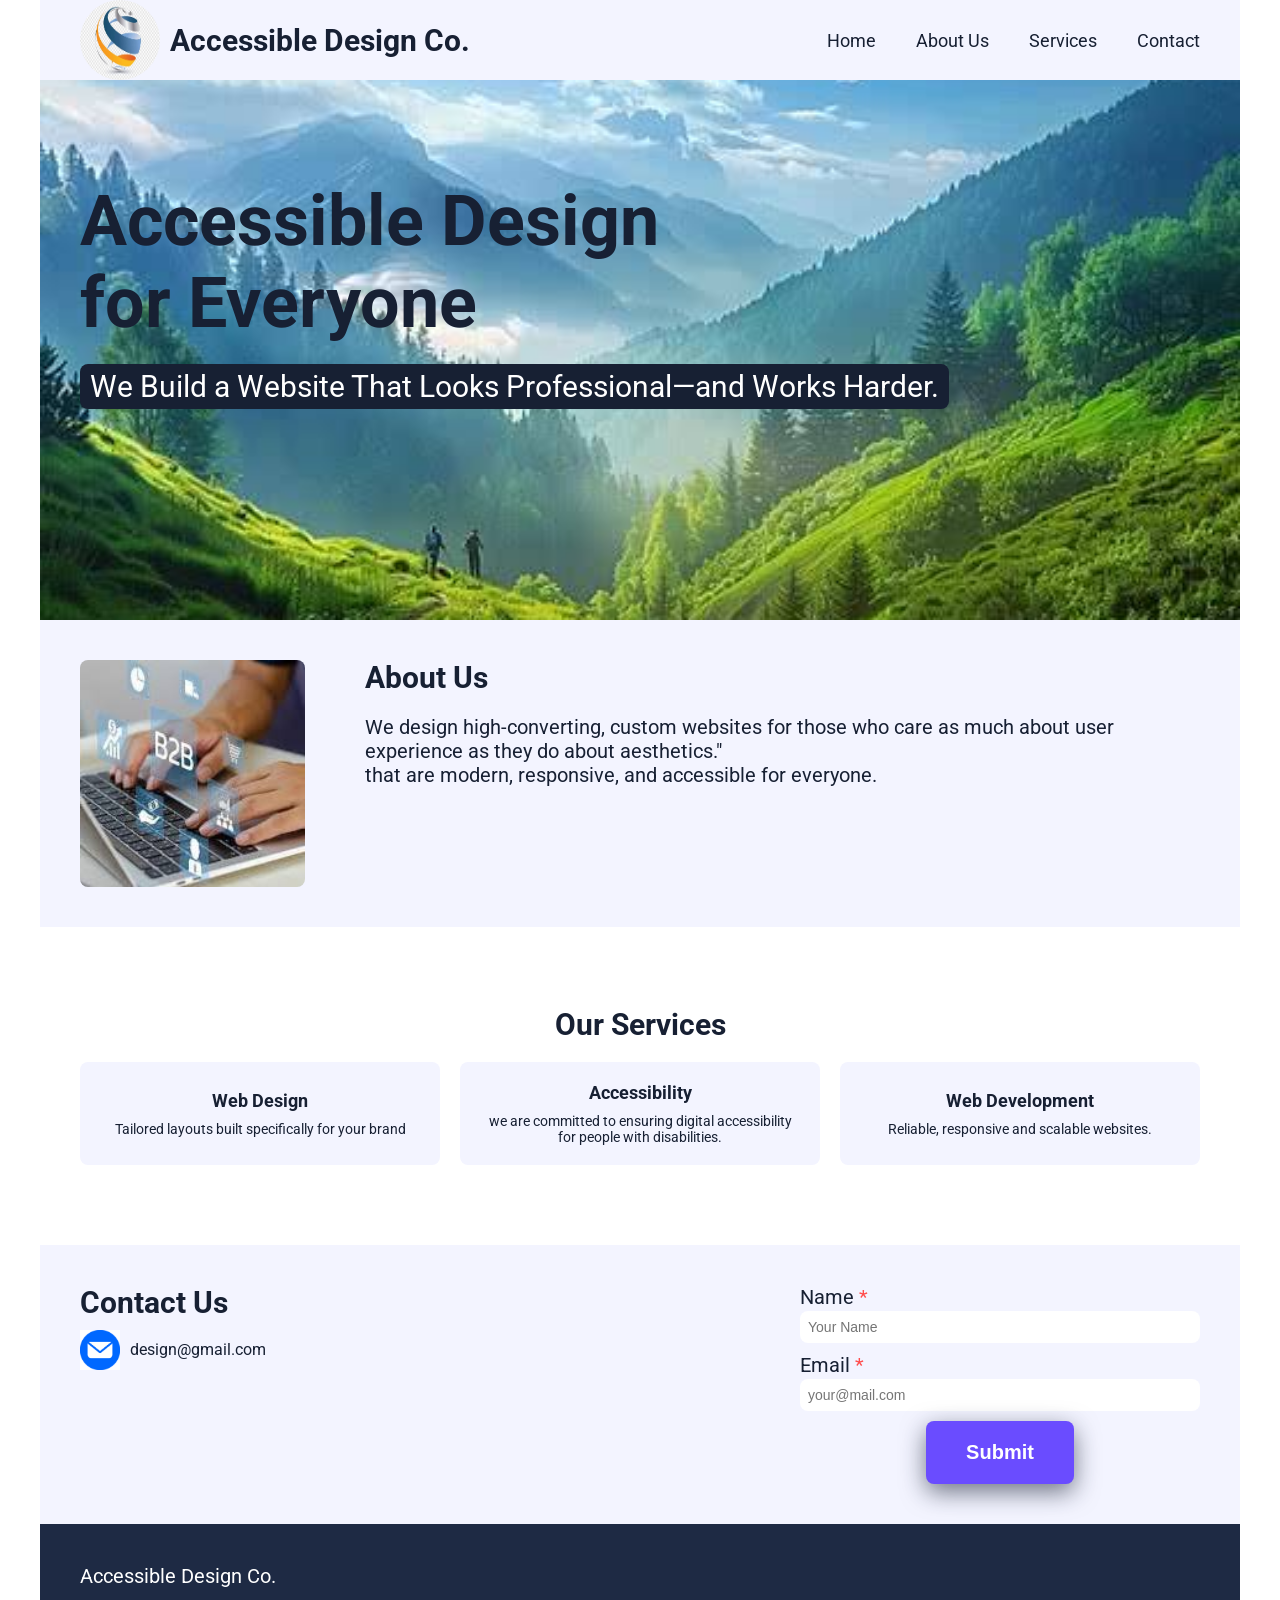
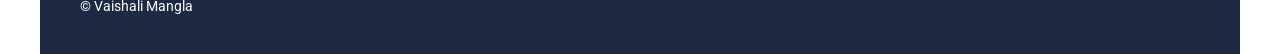
<file: index.html>
<!doctype html>
<html lang="en">
  <head>
    <meta charset="UTF-8" />
    <meta name="viewport" content="width=device-width, initial-scale=1.0" />

    <!-- FONT -->
    <link rel="preconnect" href="https://fonts.googleapis.com" />
    <link rel="preconnect" href="https://fonts.gstatic.com" crossorigin />
    <link
      href="https://fonts.googleapis.com/css2?family=Barlow+Semi+Condensed:ital,wght@0,100;0,200;0,300;0,400;0,500;0,600;0,700;0,800;0,900;1,100;1,200;1,300;1,400;1,500;1,600;1,700;1,800;1,900&family=Roboto:ital,wght@0,100..900;1,100..900&display=swap"
      rel="stylesheet"
    />

    <link rel="stylesheet" href="./style.css" />
    <title>Accessible Design Co.</title>
  </head>
  <body>
    <a class="skip-link" href="#main-content"> Skip to main content </a>
    <div class="container">
      <header class="header" id="header">
        <nav class="nav" aria-label="Main navigation">
          <div class="nav__wrapper">
            <div class="nav__brand">
              <a class="nav__logo" href="#header"
                ><img
                  class="nav__logo-image"
                  src="./images/images-logo.jfif"
                  alt="Accessible Design Company Logo"
                  width="80" height="80"
              /></a>
              <p class="nav__company-name">Accessible Design Co.</p>
            </div>

             <!-- ************menu button to access menu items ********* -->

            <button class="btn btn-menu" type="button">MENU</button>
            <ul class="nav__links">
              <li class="nav__item">
                <a class="nav__link" href="./home.html">Home</a>
              </li>
              <li class="nav__item">
                <a class="nav__link" href="./about.html">About Us</a>
              </li>
              <li class="nav__item">
                <a class="nav__link" href="./services.html">Services</a>
              </li>
              <li class="nav__item">
                <a class="nav__link" href="#contact">Contact</a>
              </li>
            </ul>
          </div>
        </nav>
      </header>

      <main id="main-content">

        <!-- ************HERO********* -->

        <section class="hero" id="home">
          <h1 class="hero__title"> Accessible Design <br /> for Everyone
          </h1>
          <p class="hero__description">
            We Build a Website That Looks Professional—and Works Harder.
          </p>
          
        </section>

        <!--************ ABOUT ************-->

        <section class="about" id="about">
          <img
            class="about__image"
            src="./images/image-office.jfif"
            alt="Office culture"
            width="300"
          />
          <div class="about__wrapper">
            <h2 class="about__title">About Us</h2>
            <p class="about__description">
              We design high-converting, custom websites for those who care as much about user experience as they do about aesthetics." <br class="br"/>
              that are modern, responsive, and accessible for everyone.
            </p>
          </div>
        </section>

        <!-- *************SERVICES****************** -->

        <section class="services" id="services">
          <h2 class="services__heading">Our Services</h2>
          <div class="services__wrapper">
            
            <article class="services__card">
              <h3 class="services__card-heading">Web Design</h3>
              <p class="services__card-description">
                Tailored layouts built specifically for your brand 
              </p>
            </article>

            <!-- *****************ACCESSIBILITY ****************-->

            <article class="services__card">
              <h3 class="services__card-heading">Accessibility</h3>
              <p class="services__card-description">
                we are committed to ensuring digital accessibility for people with disabilities.
              </p>
            </article>
            <!--********* WEB DEV ********-->
            <article class="services__card">
              <h3 class="services__card-heading">Web Development</h3>
              <p class="services__card-description">
                Reliable, responsive and scalable websites.
              </p>
            </article>
          </div>
        </section>
        <!--*********** CONTANCT ************-->
        <section id="contact" class="contact">
          <div class="contact__wrapper">
            <h2 class="contact__heading">Contact Us</h2>
            <ul class="contact__list">
                <li class="contact__list-item">
                <img
                  src="./images/images-email.png"
                  alt="Email"
                  width="40"
                />
                <a class="contact__link" href="#"
                  >design@gmail.com</a
                >
              </li>
              
            </ul>
          </div>
          <form
            class="contact__form"
            action="submit"
            method="POST"
            aria-label="Contact form"
          >
            <!-- **************NAME **************-->
            <div class="contact__form-group">
              <label for="name">Name <span aria-hidden="true" class="form__red">*</span></label>
              <input type="text" name="name" id="name" placeholder="Your Name"  required />
            </div>

            <!--************* EMAIL ***********-->

            <div class="contact__form-group">
              <label for="email"
                >Email
                <span aria-hidden="true" class="form__red">*</span></label
              >
              <input type="email" name="email"  id="email" placeholder="your@mail.com"  required />
            </div>
  

            <button class="btn" type="button">Submit</button>
          </form>
        </section>
      </main>

      <!-- ************FOOTER*************** -->

      <footer class="footer">
        <div class="footer__wrapper">
          <p class="footer__brand">Accessible Design Co.</p>
          <p class="footer__copy">&copy; Vaishali Mangla</p>
        </div>
        
      </footer>
    </div>
  </body>
</html>
</file>
<file: style.css>
:root {
  --section-gb: #f3f4ff;
  --white: #ffffff;
  --text-main: #172033;
  --active: #6a4cff;
  --footer-bg: #1e2a44;
  --red: #ff4c4c;
}

* {
  box-sizing: border-box;
}

html {
  font-size: 62.5%;
  font-family: "Roboto", sans-serif;
}

body,
html,
h1,
h2,
h3,
p,
ul {
  padding: 0;
  margin: 0;
}

img {
  display: block;
}
a {
  text-decoration: none;
}

body {
  display: flex;
  flex-direction: column;
  align-items: center;
  color: var(--text-main);
}

.container {
  max-width: 1200px;
  width: 100%;
}

.nav {
  background-color: var(--section-gb);
  padding: 2rem 4rem;
}

.nav__wrapper {
  display: flex;
  justify-content: space-between;
  align-items: center;
}

.nav__brand {
  max-height: 4rem;
  display: flex;
  gap: 1rem;
  align-items: center;
}

.nav__logo-image {
  border-radius: 50%;
}

.nav__company-name {
  font-size: 3rem;
  font-weight: 700;
}

.nav__links {
  display: flex;
  align-items: center;
  gap: 4rem;
  list-style-type: none;
  font-size: 1.8rem;
}

.nav__link {
  color: var(--text-main);
}

.nav__link:hover {
  color: var(--active);
}

/* HERO SECTION */

.hero {
  min-height: 60vh;
  padding: 10rem 4rem;
  background: url(./images/image-hero.jfif);
  background-repeat: no-repeat;
  background-size: cover;
  background-position: center;
}

.hero__title {
  color: var(--text-main);
  margin-bottom: 2rem;
  font-weight: 700;
  font-size: 7rem;
}

.hero__description {
  padding: 0.5rem 1rem;
  border-radius: 0.8rem;
  width: fit-content;
  background-color: var(--text-main);
  color: var(--white);
  font-size: 3rem;
  margin-bottom: 4rem;
}

.btn {
  display: flex;
  justify-content: center;
  align-items: center;
  border: none;
  border-radius: 0.8rem;
  background-color: var(--active);
  color: var(--white);
  font-size: 2rem;
  font-weight: 700;
  padding: 2rem 4rem;
  align-self: center;
  cursor: pointer;
  box-shadow: 0 8px 24px rgba(23, 32, 51, 0.6);
}

.btn:hover {
  background-color: rgb(100, 83, 185);
}

/* ABOUT */
.about {
  display: flex;
  gap: 6rem;
  padding: 4rem 4rem;
  background-color: var(--section-gb);
}

.about__image {
  border-radius: 0.8rem;
}

.about__title {
  font-size: 3rem;
  margin-bottom: 2rem;
}

.about__description {
  font-size: 2rem;
}

/* SERVICES */
.services {
  padding: 8rem 4rem;
}

.services__wrapper {
  display: grid;
  grid-template-columns: repeat(3, 1fr);
  gap: 2rem;
}

.services__heading {
  font-size: 3rem;
  text-align: center;
  margin-bottom: 2rem;
}

.services__card {
  display: flex;
  flex-direction: column;
  justify-content: center;
  align-items: center;
  padding: 2rem;
  border-radius: 0.8rem;
  background-color: var(--section-gb);
}

.service__card-icon {
  margin-bottom: 1rem;
}

.services__card-heading {
  font-size: 1.8rem;
  margin-bottom: 1rem;
}

.services__card-description {
  text-align: center;
  font-size: 1.4rem;
}

/* CONTACT */
.contact {
  background-color: var(--section-gb);
  padding: 4rem;
  display: flex;
  gap: 10rem;
  justify-content: space-between;
}

.contact__heading {
  font-size: 3rem;
  margin-bottom: 1rem;
}

.contact__description {
  font-size: 2rem;
  margin-bottom: 4rem;
}

.contact__list {
  list-style-type: none;
  display: flex;
  flex-direction: column;
  gap: 2rem;
}

.contact__list-item {
  display: flex;
  align-items: center;
  gap: 1rem;
  font-size: 1.6rem;
}

.contact__link {
  color: var(--text-main);
}

.contact__link:hover {
  color: var(--active);
}

.contact__form {
  min-width: 40rem;
  display: flex;
  flex-direction: column;
  gap: 1rem;
}

.contact__form-group {
  display: flex;
  flex-direction: column;
  font-size: 2rem;
  gap: 0.2rem;
}

.form__red {
  color: var(--red);
}

input {
  border: none;
  padding: 0.8rem;
  font-size: 1.4rem;
  border-radius: 0.8rem;
  color: var(--text-main);
}

textarea {
  border: none;
  padding: 0.8rem;
  border-radius: 0.8rem;
  margin-bottom: 1rem;
  color: var(--text-main);
}

.contact__form-group input:focus,
.contact__form-group textarea:focus {
  outline: 3px solid var(--active);
}

/* FOOTER */
.footer {
  padding: 4rem 4rem;
  display: flex;
  justify-content: space-between;
  align-items: center;
  background-color: var(--footer-bg);
  color: var(--white);
}

.footer__brand {
  font-size: 2rem;
  margin-bottom: 1rem;
}

.footer__copy {
  font-size: 1.4rem;
}

.skip-link {
  position: absolute;
  top: -100px;
  left: 1rem;
  z-index: 1000;

  padding: 1.2rem 2rem;
  background-color: var(--footer-bg);
  color: var(--white);
  border-radius: 0.5rem;
  font-size: 1.6rem;
}

.skip-link:focus {
  top: 1rem;
  outline: 3px solid var(--active);
  outline-offset: 3px;
}

.btn-menu {
  display: none;
  font-size: 1.6rem;
  font-weight: 700;
  padding: 1rem 1rem;
  box-shadow: none;
}
 /* Responsive Media Query for different Devices */
@media (max-width: 840px) {
  .nav__links {
    display: none;
  }

  .btn-menu {
    display: block;
  }

  .br {
    display: none;
  }
  .contact {
    flex-direction: column;
  }

  .about {
    flex-direction: column;
    align-items: center;
  }

  .about__title {
    text-align: center;
  }
  .about__image {
    order: 2;
  }
}

@media (max-width: 600px) {
  .services__wrapper {
    grid-template-columns: 1fr;
  }

  .nav__company-name {
    font-size: 1.4rem;
  }

  .hero__title {
    font-size: 3.2rem;
  }

  .hero__description {
    font-size: 2rem;
  }

  .btn {
    padding: 1rem 2rem;
    font-size: 1.4rem;
  }

  .contact__form {
    min-width: 20rem;
  }
}
</file>
